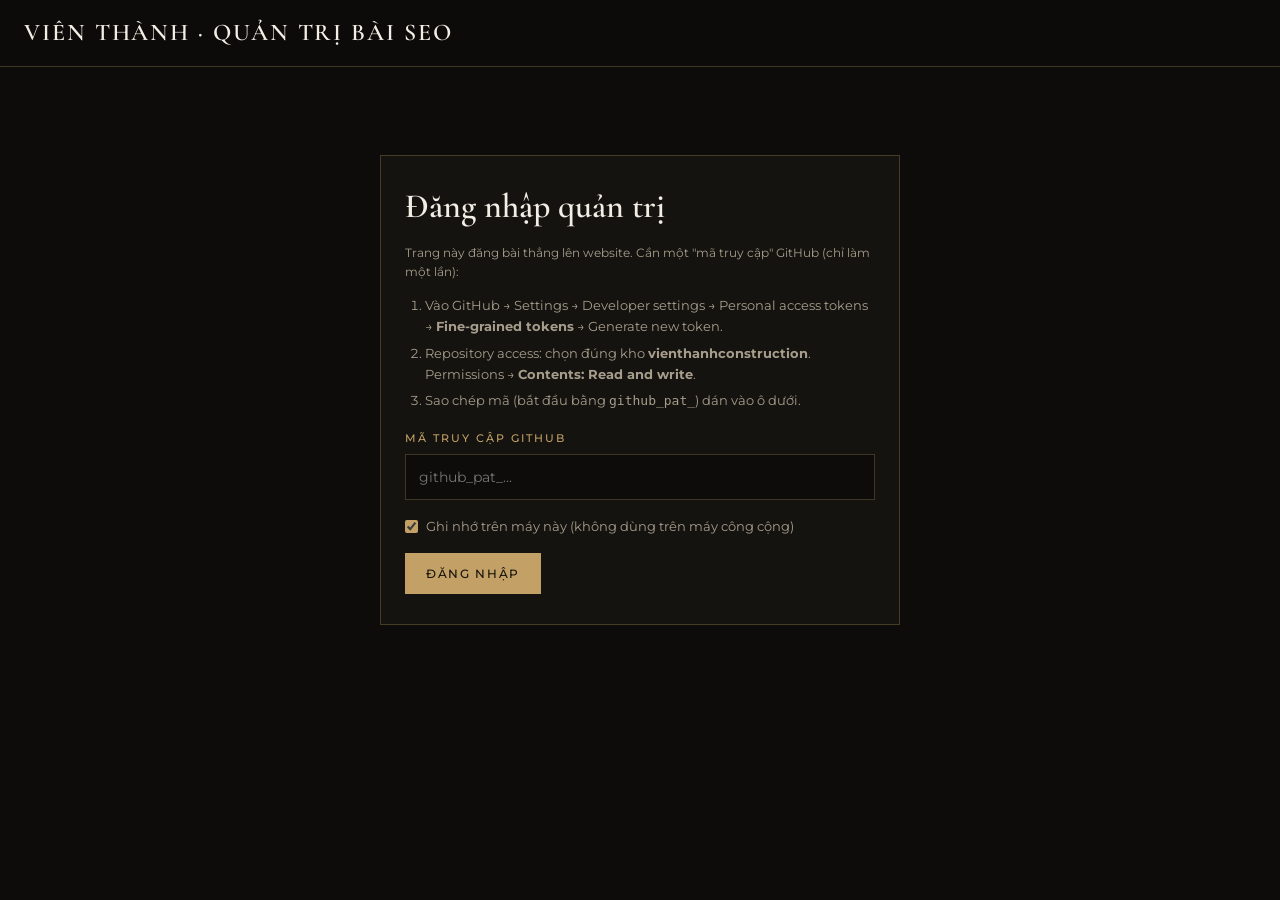
<file: admin.html>
<!doctype html>
<html lang="vi"><head><meta charset="utf-8"><meta name="viewport" content="width=device-width,initial-scale=1">
<meta name="robots" content="noindex,nofollow">
<title>Quản trị bài viết · Viên Thành</title>
<link rel="icon" type="image/png" href="img/favicon.png">
<link href="https://fonts.googleapis.com/css2?family=Cormorant+Garamond:ital,wght@0,500;0,600&family=Montserrat:wght@300;400;500;600&display=swap" rel="stylesheet">
<style>
:root{--bg:#0d0c0a;--bg2:#15130f;--bg3:#1d1a14;--ivory:#f3eee5;--gold:#c2a066;--mute:#a79d8c;--line:rgba(194,160,102,.28);--ok:#7fb069;--warn:#e0a63a;--bad:#d9634f}
*{box-sizing:border-box;margin:0;padding:0}
body{background:var(--bg);color:var(--ivory);font:400 14px/1.6 'Montserrat',system-ui,sans-serif}
h1,h2,h3{font-family:'Cormorant Garamond',serif;font-weight:600}
a{color:var(--gold)}
button,input,select,textarea{font:inherit;color:inherit}
.bar{display:flex;justify-content:space-between;align-items:center;gap:12px;padding:14px 24px;border-bottom:1px solid var(--line);position:sticky;top:0;background:rgba(13,12,10,.96);z-index:20;flex-wrap:wrap}
.bar h1{font-size:24px;letter-spacing:.08em}
.bar nav{display:flex;gap:10px;flex-wrap:wrap}
.btn{background:transparent;border:1px solid var(--gold);color:var(--gold);padding:10px 20px;cursor:pointer;font-size:12px;letter-spacing:.14em;text-transform:uppercase;font-weight:500;transition:.2s}
.btn:hover{background:var(--gold);color:#16120b}
.btn.g{background:var(--gold);color:#16120b}.btn.g:hover{background:var(--ivory);border-color:var(--ivory)}
.btn.r{border-color:var(--bad);color:var(--bad)}.btn.r:hover{background:var(--bad);color:#fff}
.btn[disabled]{opacity:.45;pointer-events:none}
main{max-width:1280px;margin:0 auto;padding:28px 24px 120px}
.view{display:none}.view.on{display:block}
.card{background:var(--bg2);border:1px solid var(--line);padding:24px}
.login{max-width:520px;margin:60px auto}
.login h2{font-size:34px;margin-bottom:8px}
.login ol{margin:14px 0 18px 20px;color:var(--mute);font-size:13px}
.login li{margin-bottom:6px}
label{display:block;margin-bottom:16px}
label>span{display:block;font-size:11px;letter-spacing:.18em;text-transform:uppercase;color:var(--gold);margin-bottom:6px;font-weight:500}
label>span em{color:var(--mute);font-style:normal;letter-spacing:0;text-transform:none;float:right}
input[type=text],input[type=password],input[type=date],select,textarea{width:100%;background:var(--bg);border:1px solid var(--line);padding:11px 13px;outline:none}
input:focus,select:focus,textarea:focus,#editor:focus{border-color:var(--gold)}
.chk{display:flex;gap:8px;align-items:center;color:var(--mute);font-size:13px;margin-bottom:16px}
.chk input{accent-color:var(--gold)}
table{width:100%;border-collapse:collapse}
th{font-size:11px;letter-spacing:.16em;text-transform:uppercase;color:var(--gold);text-align:left;font-weight:500}
th,td{padding:12px 10px;border-bottom:1px solid var(--line);vertical-align:middle}
td .act{display:flex;gap:8px;flex-wrap:wrap}
td .btn{padding:7px 12px;font-size:11px}
.grid{display:grid;grid-template-columns:minmax(0,1fr) 340px;gap:24px;align-items:start}
.side{position:sticky;top:78px;display:flex;flex-direction:column;gap:18px}
.row2{display:grid;grid-template-columns:1fr 1fr;gap:16px}
.tb{display:flex;flex-wrap:wrap;gap:6px;padding:8px;background:var(--bg3);border:1px solid var(--line);border-bottom:0;position:sticky;top:64px;z-index:5}
.tb button,.tb select{background:var(--bg);border:1px solid var(--line);padding:6px 11px;cursor:pointer;font-size:13px;width:auto}
.tb button:hover{border-color:var(--gold);color:var(--gold)}
#editor{min-height:460px;background:var(--bg);border:1px solid var(--line);padding:22px 26px;outline:none;font-size:16px;line-height:1.9}
#editor h2{font:600 30px/1.2 'Cormorant Garamond',serif;margin:26px 0 10px}
#editor h3{font:600 24px/1.2 'Cormorant Garamond',serif;margin:20px 0 8px;color:var(--gold)}
#editor p{margin-bottom:16px}#editor ul,#editor ol{margin:0 0 16px 24px}
#editor blockquote{border-left:2px solid var(--gold);padding-left:18px;margin:16px 0;font-family:'Cormorant Garamond',serif;font-size:22px}
#editor img{max-width:100%;height:auto;margin:14px 0;cursor:pointer;outline-offset:2px}
#editor img:hover{outline:1px solid var(--gold)}
#editor a{color:var(--gold)}
#editor:empty:before{content:attr(data-ph);color:var(--mute)}
.cover{border:1px dashed var(--line);padding:14px;display:flex;gap:14px;align-items:center;flex-wrap:wrap}
.cover img{width:150px;aspect-ratio:16/10;object-fit:cover;background:var(--bg3)}
.seo h3{font-size:22px;margin-bottom:10px;display:flex;justify-content:space-between;align-items:baseline}
.seo h3 b{font:600 26px 'Montserrat';color:var(--gold)}
.seo li{list-style:none;font-size:13px;padding:5px 0 5px 24px;position:relative;color:#cfc6b6}
.seo li:before{content:"●";position:absolute;left:0;font-size:12px;top:7px}
.seo li.ok:before{color:var(--ok)}.seo li.warn:before{color:var(--warn)}.seo li.bad:before{color:var(--bad)}
.snip{background:#fff;color:#202124;padding:14px 16px;font-family:Arial,sans-serif;border-radius:6px}
.snip .u{font-size:12px;color:#4d5156;overflow:hidden;text-overflow:ellipsis;white-space:nowrap}
.snip .t{font-size:19px;color:#1a0dab;line-height:1.3;margin:2px 0}
.snip .d{font-size:13px;color:#4d5156;line-height:1.5}
.actions{position:fixed;left:0;right:0;bottom:0;background:rgba(13,12,10,.97);border-top:1px solid var(--line);padding:12px 24px;display:flex;gap:10px;justify-content:flex-end;align-items:center;z-index:25;flex-wrap:wrap}
.actions .st{margin-right:auto;color:var(--mute);font-size:12px}
.toast{position:fixed;left:50%;top:76px;transform:translateX(-50%);background:var(--gold);color:#16120b;padding:12px 22px;z-index:100;display:none;max-width:90vw;font-weight:500}
.toast.bad{background:var(--bad);color:#fff}
#pv{position:fixed;inset:0;background:rgba(0,0,0,.85);z-index:60;display:none;flex-direction:column}
#pv.on{display:flex}#pv .h{display:flex;justify-content:space-between;align-items:center;padding:10px 20px;background:var(--bg2)}
#pv iframe{flex:1;border:0;background:var(--bg)}
.hint{color:var(--mute);font-size:12px;margin-top:6px}
@media(max-width:960px){.grid{grid-template-columns:1fr}.side{position:static}.row2{grid-template-columns:1fr}.tb{top:112px}}
</style></head><body>

<div class="bar"><h1>VIÊN THÀNH · QUẢN TRỊ BÀI SEO</h1>
<nav id="topnav" style="display:none"><button class="btn" id="goList">Danh sách bài</button><button class="btn g" id="goNew">+ Viết bài mới</button><a class="btn" href="tin-tuc.html" target="_blank">Xem trang Tin tức</a><button class="btn" id="logout">Đăng xuất</button></nav></div>
<div class="toast" id="toast"></div>

<main>
<!-- ĐĂNG NHẬP -->
<section class="view on" id="vLogin"><div class="card login">
<h2>Đăng nhập quản trị</h2>
<p class="hint" style="margin:0">Trang này đăng bài thẳng lên website. Cần một "mã truy cập" GitHub (chỉ làm một lần):</p>
<ol>
<li>Vào GitHub → Settings → Developer settings → Personal access tokens → <b>Fine-grained tokens</b> → Generate new token.</li>
<li>Repository access: chọn đúng kho <b>vienthanhconstruction</b>. Permissions → <b>Contents: Read and write</b>.</li>
<li>Sao chép mã (bắt đầu bằng <code>github_pat_</code>) dán vào ô dưới.</li>
</ol>
<label><span>Mã truy cập GitHub</span><input type="password" id="tok" placeholder="github_pat_..." autocomplete="off"></label>
<label class="chk"><input type="checkbox" id="rem" checked> Ghi nhớ trên máy này (không dùng trên máy công cộng)</label>
<button class="btn g" id="doLogin">Đăng nhập</button>
<p class="hint" id="loginMsg"></p>
</div></section>

<!-- DANH SÁCH -->
<section class="view" id="vList">
<div style="display:flex;justify-content:space-between;align-items:center;gap:12px;margin-bottom:18px;flex-wrap:wrap"><h2 style="font-size:36px">Bài đã đăng</h2><button class="btn g" id="goNew2">+ Viết bài mới</button></div>
<div class="card" style="overflow-x:auto"><table><thead><tr><th>Tiêu đề</th><th>Chuyên mục</th><th>Ngày</th><th>Thao tác</th></tr></thead><tbody id="rows"></tbody></table><p class="hint" id="noPosts" style="display:none;padding:18px 4px">Chưa có bài nào. Bấm "Viết bài mới" để bắt đầu.</p></div>
</section>

<!-- SOẠN BÀI -->
<section class="view" id="vEdit">
<div class="grid"><div>
<h2 style="font-size:34px;margin-bottom:16px" id="edTitle">Bài mới</h2>
<label><span>Tiêu đề bài <em id="cTitle">0</em></span><input type="text" id="f_title" placeholder="Ví dụ: Chi phí xây nhà phố 5x20 trọn gói năm 2026 là bao nhiêu?"></label>
<div class="row2">
<label><span>Đường dẫn (slug)</span><input type="text" id="f_slug" placeholder="tu-dong-tao-tu-tieu-de"></label>
<label><span>Chuyên mục</span><select id="f_cat"><option>Kinh nghiệm xây nhà</option><option>Thiết kế kiến trúc</option><option>Nội thất</option><option>Xây dựng</option><option>Tin Viên Thành</option></select></label>
</div>
<div class="row2">
<label><span>Từ khoá chính</span><input type="text" id="f_kw" placeholder="chi phí xây nhà phố"></label>
<label><span>Ngày đăng</span><input type="date" id="f_date"></label>
</div>
<label><span>Mô tả hiển thị trên Google <em id="cDesc">0</em></span><textarea id="f_desc" rows="3" placeholder="120–160 ký tự, có từ khoá chính, nói rõ người đọc nhận được gì."></textarea></label>
<label><span>Ảnh bìa (hiện ở danh sách + khi chia sẻ Facebook/Zalo)</span>
<div class="cover"><img id="coverImg" alt="" style="display:none"><div><input type="file" id="coverFile" accept="image/*" hidden><button class="btn" type="button" id="coverBtn">Chọn ảnh bìa</button> <button class="btn r" type="button" id="coverDel" style="display:none">Bỏ ảnh</button><p class="hint">Ảnh ngang tỉ lệ 16:10. Tự thu nhỏ còn tối đa 1600px cho nhẹ web.</p></div></div></label>
<label><span>Nội dung bài</span></label>
<div class="tb" id="tb">
<button data-c="h2" title="Tiêu đề lớn (H2)">H2</button><button data-c="h3" title="Tiêu đề nhỏ (H3)">H3</button><button data-c="p" title="Đoạn thường">Đoạn</button>
<button data-c="bold"><b>B</b></button><button data-c="italic"><i>I</i></button>
<button data-c="ul">• Danh sách</button><button data-c="ol">1. Danh sách</button><button data-c="quote">“ Trích dẫn</button>
<button data-c="link">Chèn link</button>
<select id="intLink"><option value="">Link nội bộ…</option></select>
<button data-c="img">Chèn ảnh</button><button data-c="clear">Xoá định dạng</button>
</div>
<div id="editor" contenteditable="true" data-ph="Viết hoặc dán nội dung vào đây. Dùng H2 cho từng ý chính, đoạn ngắn 2–4 câu."></div>
<input type="file" id="imgFile" accept="image/*" hidden>
<p class="hint">Mẹo: dán từ Word/Google Docs được, hệ thống tự làm sạch. Bấm vào ảnh trong bài để sửa mô tả ảnh (alt).</p>
</div>
<aside class="side">
<div class="card seo"><h3>Chấm điểm SEO <b id="score">0</b></h3><ul id="checks"></ul></div>
<div class="card"><h3 style="font-size:22px;margin-bottom:10px">Hiển thị trên Google</h3><div class="snip"><div class="u" id="sU"></div><div class="t" id="sT"></div><div class="d" id="sD"></div></div></div>
</aside></div>
<div class="actions"><span class="st" id="saveSt"></span><button class="btn" id="bPrev">Xem trước</button><button class="btn" id="bDraft">Lưu nháp</button><button class="btn g" id="bPub">Đăng bài</button></div>
</section>
</main>

<div id="pv"><div class="h"><b>Xem trước (đúng giao diện trang thật)</b><button class="btn" id="pvClose">Đóng</button></div><iframe id="pvFrame"></iframe></div>
<script src="js/admin.js"></script>
</body></html>
</file>
